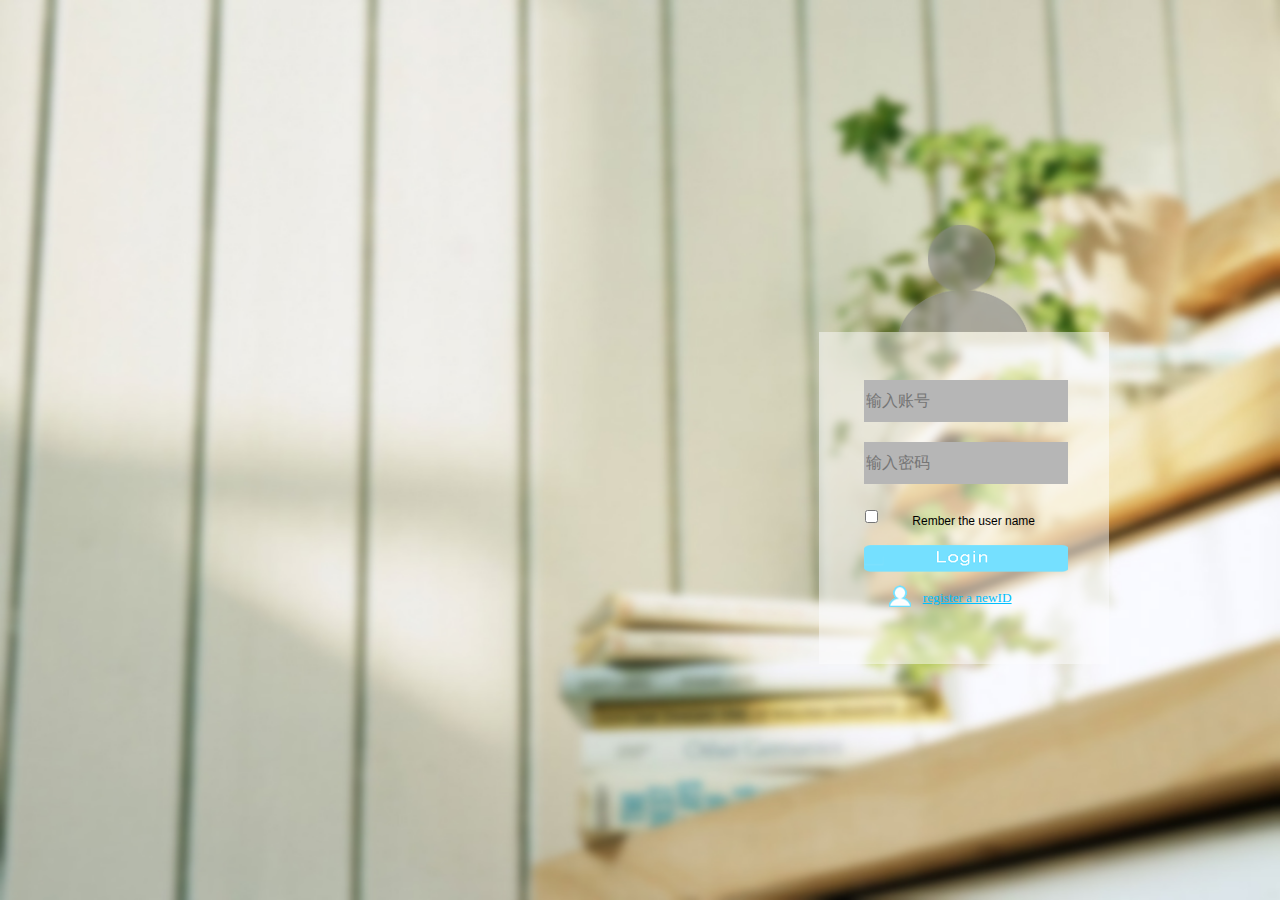
<file: index.html>
<!DOCTYPE html PUBLIC "-//W3C//DTD XHTML 1.0 Transitional//EN" "http://www.w3.org/TR/xhtml1/DTD/xhtml1-transitional.dtd">
<html xmlns="http://www.w3.org/1999/xhtml">
<head>
<meta http-equiv="Content-Type" content="text/html; charset=utf-8" />
<title>登陆</title>

<meta charset="gb2312">
<meta name="robots" content="all">
<meta name="Copyright" content="r2ThreeMan">
<meta name="author" content="r2ThreeMan">
<meta name="keywords" content="内蒙古工业大学，内蒙古工业大学软件工程，内蒙古工业大学软件工程15届" >
<style type="text/css">
#Login_box {
	position: absolute;
	width: 290px;
	height: 439px;
	z-index: 1;
	left: 64%;
	top: 25%;
	border: 0px;
	background-image: url(image/backgroundgai.png);
	text-align: center;
}
.user_class {
	position: absolute;
	height: 40px;
	width: 200px;
	left: 45px;
	top: 155px;
	border: 0px;
	background-color: #b6b6b6;
	color: #eceaea;
	font-size: 16px;
}
.user_class2 {
	position: absolute;
	height: 40px;
	width: 200px;
	left: 45px;
	top: 217px;
	border: 0px;
	background-color: #b6b6b6;
	color: #eceaea;
	font-size: 16px;
}
#r_name{
	position: absolute;
	left: 42px;
	top: 282px;
}

#rm {
	position: absolute;
	left: 68px;
	top: 289px;
	width: 173px;
	border: 0px;
	font-family: Arial, Helvetica, sans-serif;
	font-size: 12px;
}
#blue {
	background-color: #75e0ff;
	position: absolute;
	left: 45px;
	top: 320px;
}
#newid {
	height: 22px;
	width: 150px;
	position: absolute;
	left: 70px;
	top: 360px;
}
#new_logo {
	position: absolute;
	height: 22px;
	width: 22px;
	left: 70px;
	top: 360px;
}
</style>
<body>
<div id="container">
<div id="Layer1" style="background-repeat: no-repeat; background-size: 100% 100%; background-image: url(image/timg%20.png); position: absolute; width: 100%; height: 100%; z-index: -1; left: 0; top: 0;">
   
    <div id="Login_box">
      <form id="form1" name="form1" method="post" action="">
        <label for="user_name"></label>
        <input name="user_name" placeholder="输入账号" type="text" class="user_class" id="user_name" value="" />
    </form>
      <form id="form3" name="form3" class="tishi"method="post" action="">
        <label for="password"></label>
        <input type="checkbox" name="r_name" id="r_name" />
        <input name="password" placeholder="输入密码" type="text" class="user_class2" id="password" value="" />
      <input type="image" src="image/denglu.png" onclick="window.open('image/untitled.html')"
 style="
	position: absolute;
	left: 45px;
	top: 320px;" />
      </form>
      <div id="rm">Rember the user name</div>
      <small><a href="retister.html" style="height: 22px;
	width: 150px;
	position: absolute;
	color: deepskyblue;
	left: 73px;
	top: 365px;">register a newID</a></small>
    <div id="new_logo"><img src="image/newid_logo.png" /> </div>
 
</div>
</div>
</div>
</body>
</html>
</file>
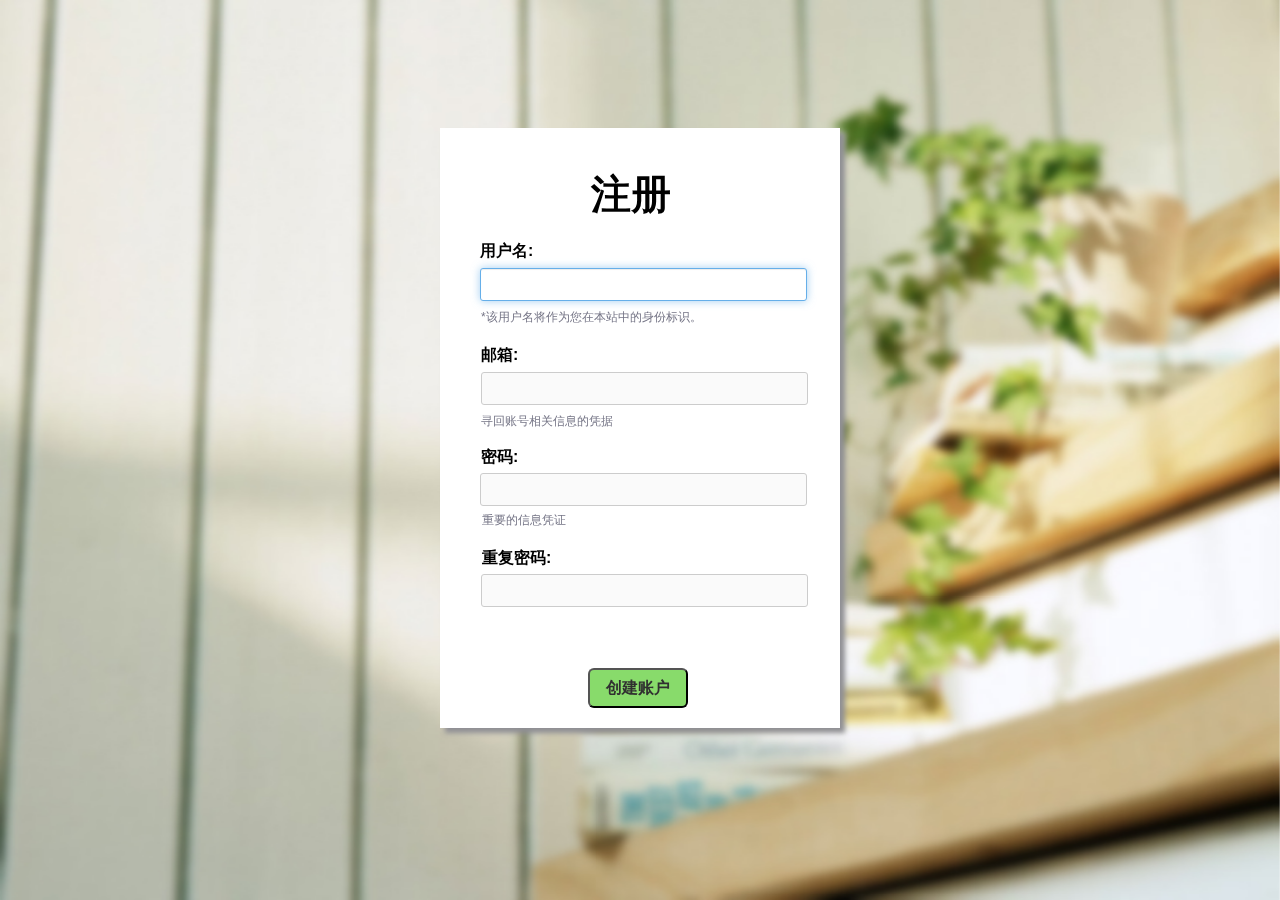
<file: retister.html>
<!DOCTYPE html>
<html>
	<head>
		<link type="text/css" href="css/register.css" rel="stylesheet" />
		<meta charset="UTF-8">
		<title>注册</title>
	</head>
	<body>
		<div id="div_main_0">
			<div  id="div_main" ></div>
			<div id="register_box">
				<div id="div_logo"><a>注册</a></div>
				<form id="form_1">
					<input id="submit_1" type="submit" name="submit_1" value="创建账户" formaction="test.html" formtarget="_self"/>
					<div id="user_n"><a>用户名:</a></div>
				  <input id="username" autofocus/>
				  <div id="username_tag"><a>*该用户名将作为您在本站中的身份标识。</a></div>
				  <div id="email_name"><a>邮箱:</a></div>
				  <div id="div_email_content"><input  id="email_contet" type="email"  /></div>
				  <div id="email_tag"><a>寻回账号相关信息的凭据</a></div>
				  <div id="password_name"><a>密码:</a></div>
				  <div id="password_content"><input type="password" id="password_conted" /></div>
				  <div id="password_tag"><a>重要的信息凭证</a></div>
				  <div id="repassowrd_name"><a>重复密码:</a></div>
				  <div id="div_repassword_content"><input type="password" id="repassword_conted" /></div>
				  
				  
				</form>
			</div>
		</div>
		
	</body>
</html>
</file>
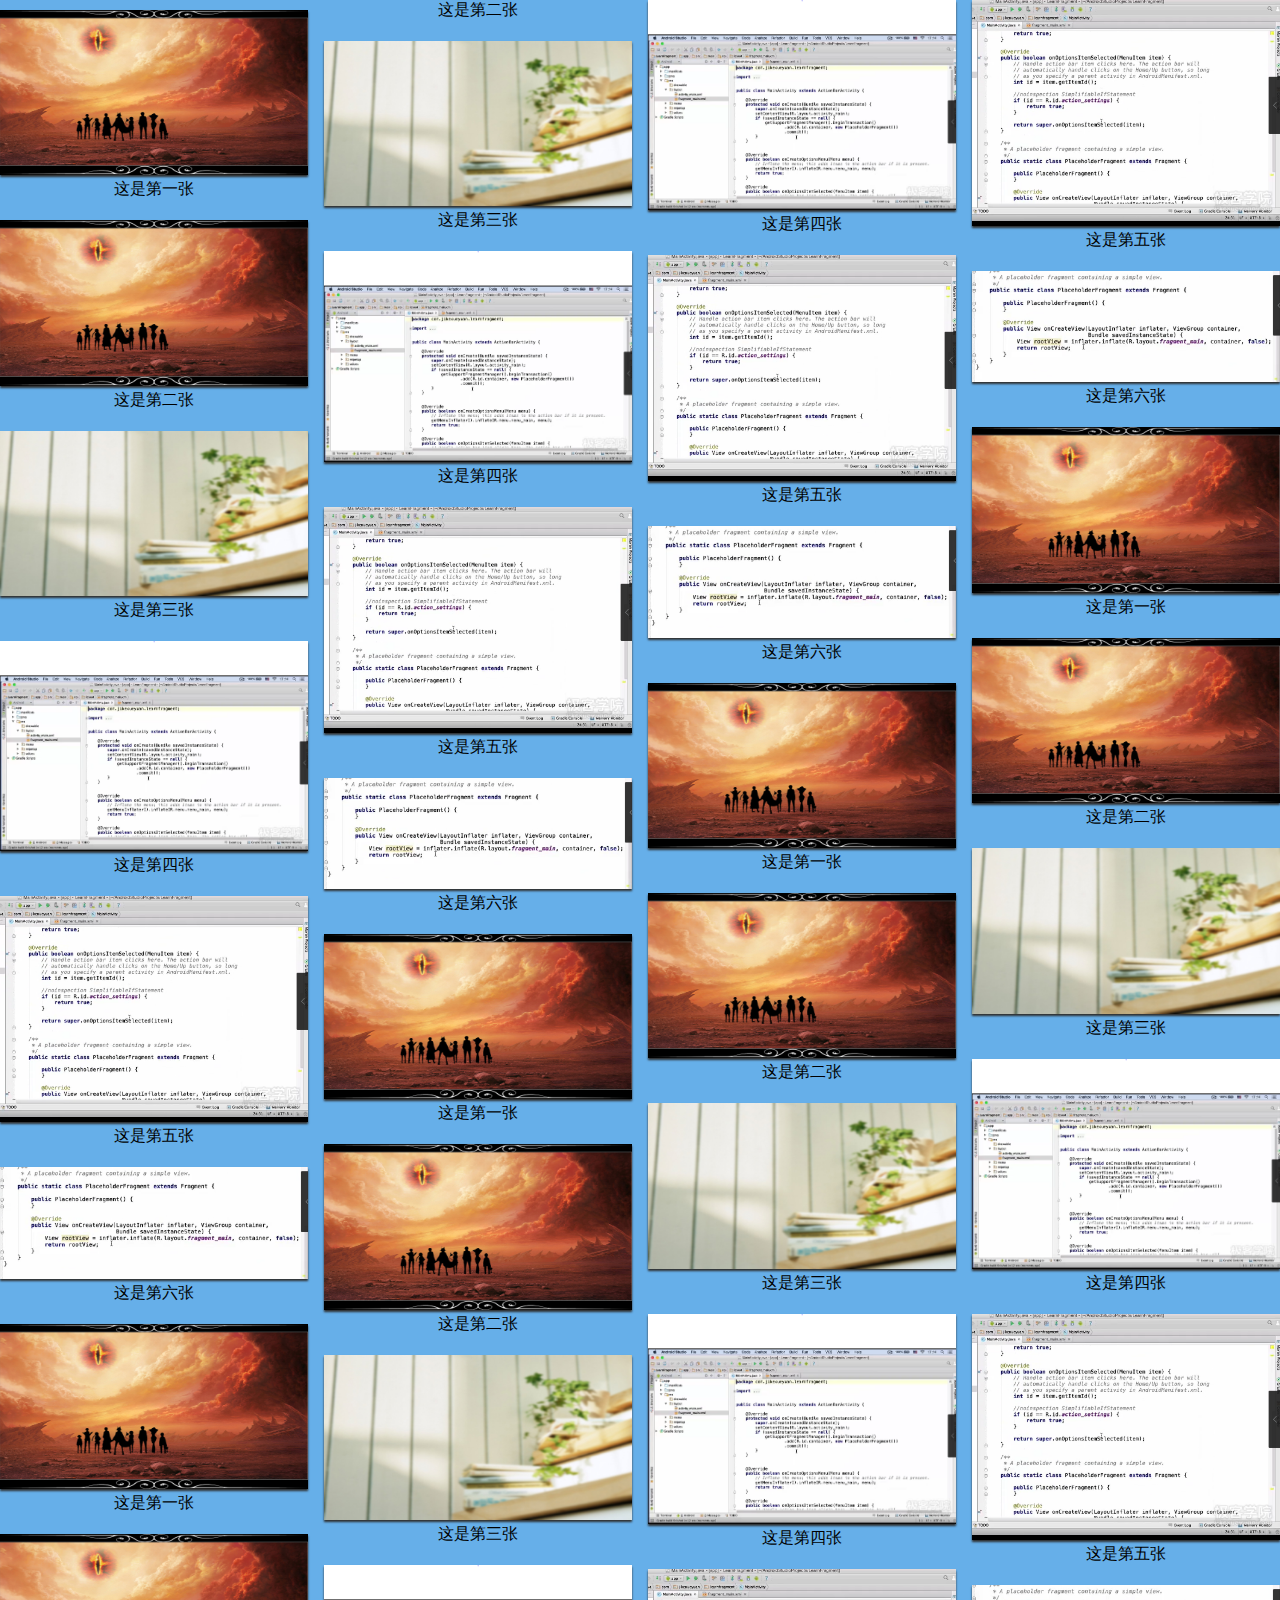
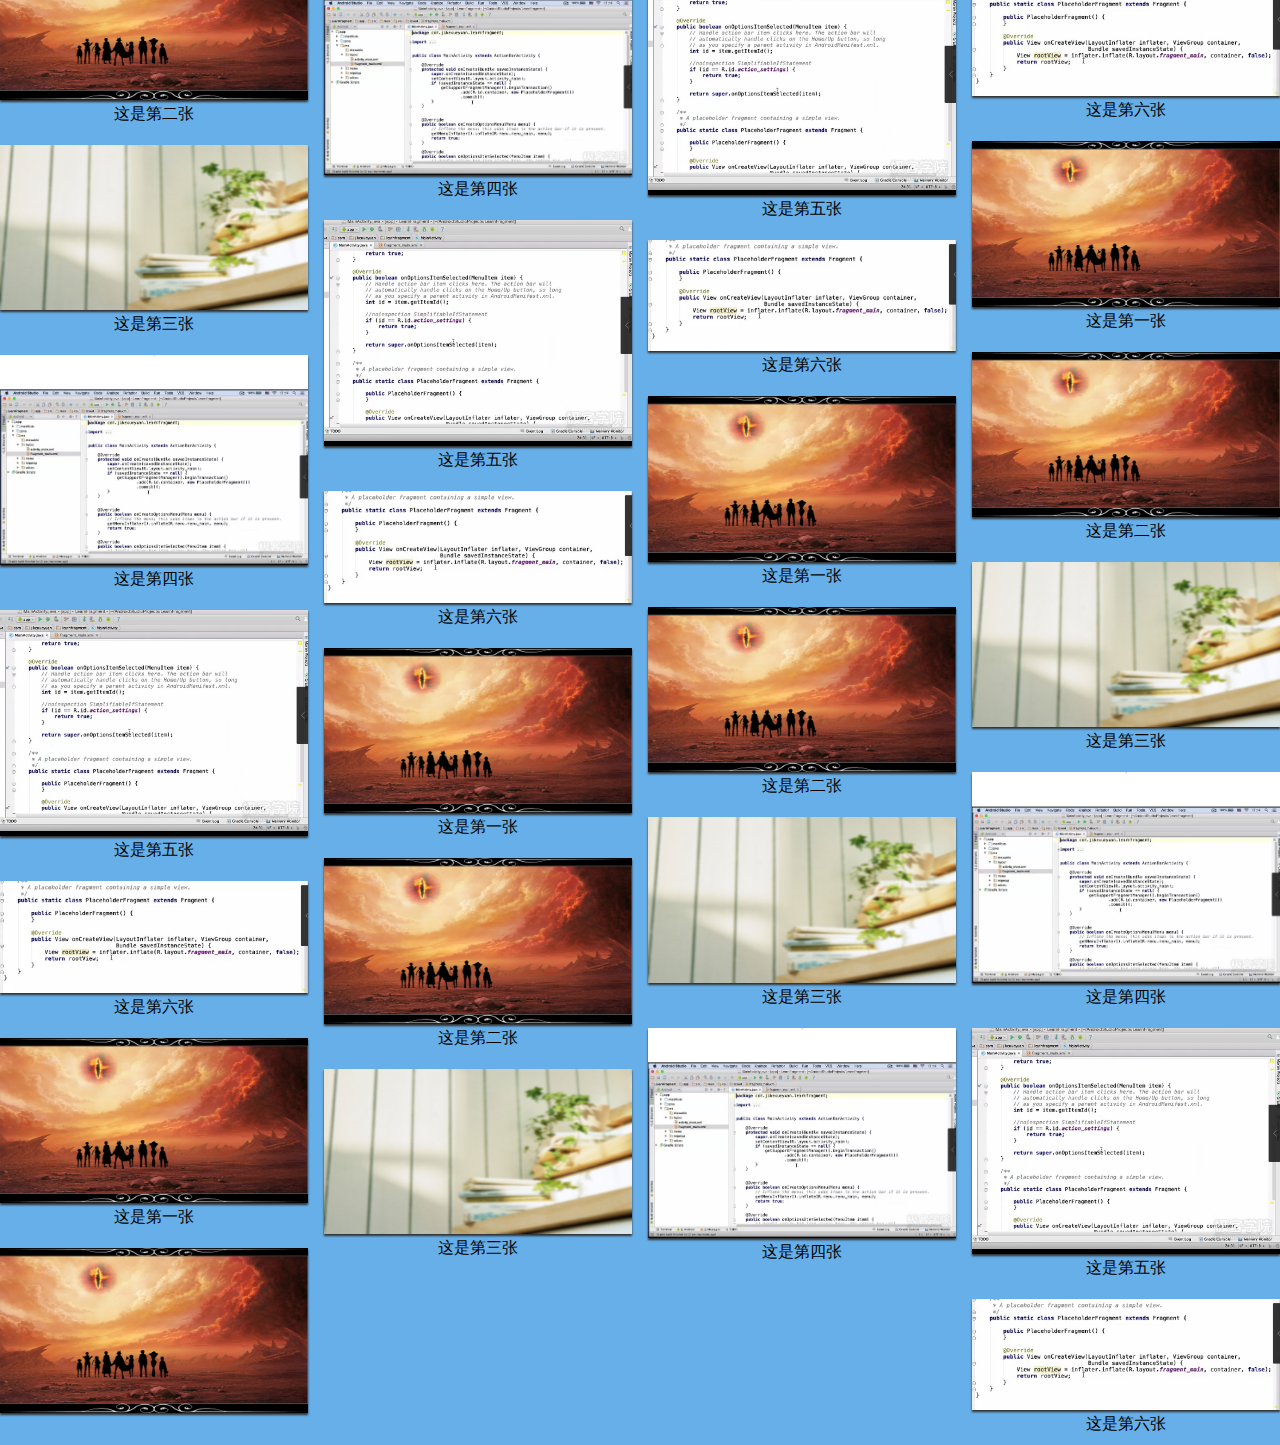
<file: test.html>
<!DOCTYPE html>
<html>
	<head>
		<meta charset="UTF-8">
		<title></title>
		<link href="css/waterfall.css" type="text/css" rel="stylesheet" />
	</head>
	<body>
		<script> 
/*		document.write("helloawdadwawdawdawdaawdawdawdawd");*/
	     </script>
		<div id="container">
			<div><img src="image/lubo/1.jpg"><a>这是第一张</a></div>
			<div><img src="image/lubo/2.jpg"><a>这是第二张</a></div>
			<div><img src="image/lubo/3.jpg"><a>这是第三张</a></div>
			<div><img src="image/lubo/4.jpg"><a>这是第四张</a></div>
			<div><img src="image/lubo/5.jpg"><a>这是第五张</a></div>
			<div><img src="image/lubo/6.jpg"><a>这是第六张</a></div>
			
			
			<div><img src="image/lubo/1.jpg"><a>这是第一张</a></div>
			<div><img src="image/lubo/2.jpg"><a>这是第二张</a></div>
			<div><img src="image/lubo/3.jpg"><a>这是第三张</a></div>
			<div><img src="image/lubo/4.jpg"><a>这是第四张</a></div>
			<div><img src="image/lubo/5.jpg"><a>这是第五张</a></div>
			<div><img src="image/lubo/6.jpg"><a>这是第六张</a></div>
			
			
			<div><img src="image/lubo/1.jpg"><a>这是第一张</a></div>
			<div><img src="image/lubo/2.jpg"><a>这是第二张</a></div>
			<div><img src="image/lubo/3.jpg"><a>这是第三张</a></div>
			<div><img src="image/lubo/4.jpg"><a>这是第四张</a></div>
			<div><img src="image/lubo/5.jpg"><a>这是第五张</a></div>
			<div><img src="image/lubo/6.jpg"><a>这是第六张</a></div>
			
			
			
			<div><img src="image/lubo/1.jpg"><a>这是第一张</a></div>
			<div><img src="image/lubo/2.jpg"><a>这是第二张</a></div>
			<div><img src="image/lubo/3.jpg"><a>这是第三张</a></div>
			<div><img src="image/lubo/4.jpg"><a>这是第四张</a></div>
			<div><img src="image/lubo/5.jpg"><a>这是第五张</a></div>
			<div><img src="image/lubo/6.jpg"><a>这是第六张</a></div>
			
			
			<div><img src="image/lubo/1.jpg"><a>这是第一张</a></div>
			<div><img src="image/lubo/2.jpg"><a>这是第二张</a></div>
			<div><img src="image/lubo/3.jpg"><a>这是第三张</a></div>
			<div><img src="image/lubo/4.jpg"><a>这是第四张</a></div>
			<div><img src="image/lubo/5.jpg"><a>这是第五张</a></div>
			<div><img src="image/lubo/6.jpg"><a>这是第六张</a></div>
			
			
			<div><img src="image/lubo/1.jpg"><a>这是第一张</a></div>
			<div><img src="image/lubo/2.jpg"><a>这是第二张</a></div>
			<div><img src="image/lubo/3.jpg"><a>这是第三张</a></div>
			<div><img src="image/lubo/4.jpg"><a>这是第四张</a></div>
			<div><img src="image/lubo/5.jpg"><a>这是第五张</a></div>
			<div><img src="image/lubo/6.jpg"><a>这是第六张</a></div>
			
			
			<div><img src="image/lubo/1.jpg"><a>这是第一张</a></div>
			<div><img src="image/lubo/2.jpg"><a>这是第二张</a></div>
			<div><img src="image/lubo/3.jpg"><a>这是第三张</a></div>
			<div><img src="image/lubo/4.jpg"><a>这是第四张</a></div>
			<div><img src="image/lubo/5.jpg"><a>这是第五张</a></div>
			<div><img src="image/lubo/6.jpg"><a>这是第六张</a></div>
			
			
			<div><img src="image/lubo/1.jpg"><a>这是第一张</a></div>
			<div><img src="image/lubo/2.jpg"><a>这是第二张</a></div>
			<div><img src="image/lubo/3.jpg"><a>这是第三张</a></div>
			<div><img src="image/lubo/4.jpg"><a>这是第四张</a></div>
			<div><img src="image/lubo/5.jpg"><a>这是第五张</a></div>
			<div><img src="image/lubo/6.jpg"><a>这是第六张</a></div>
			
			
			<div><img src="image/lubo/1.jpg"><a>这是第一张</a></div>
			<div><img src="image/lubo/2.jpg"><a>这是第二张</a></div>
			<div><img src="image/lubo/3.jpg"><a>这是第三张</a></div>
			<div><img src="image/lubo/4.jpg"><a>这是第四张</a></div>
			<div><img src="image/lubo/5.jpg"><a>这是第五张</a></div>
			<div><img src="image/lubo/6.jpg"><a>这是第六张</a></div>
		
		</div>
		
	</body>
</html>
</file>
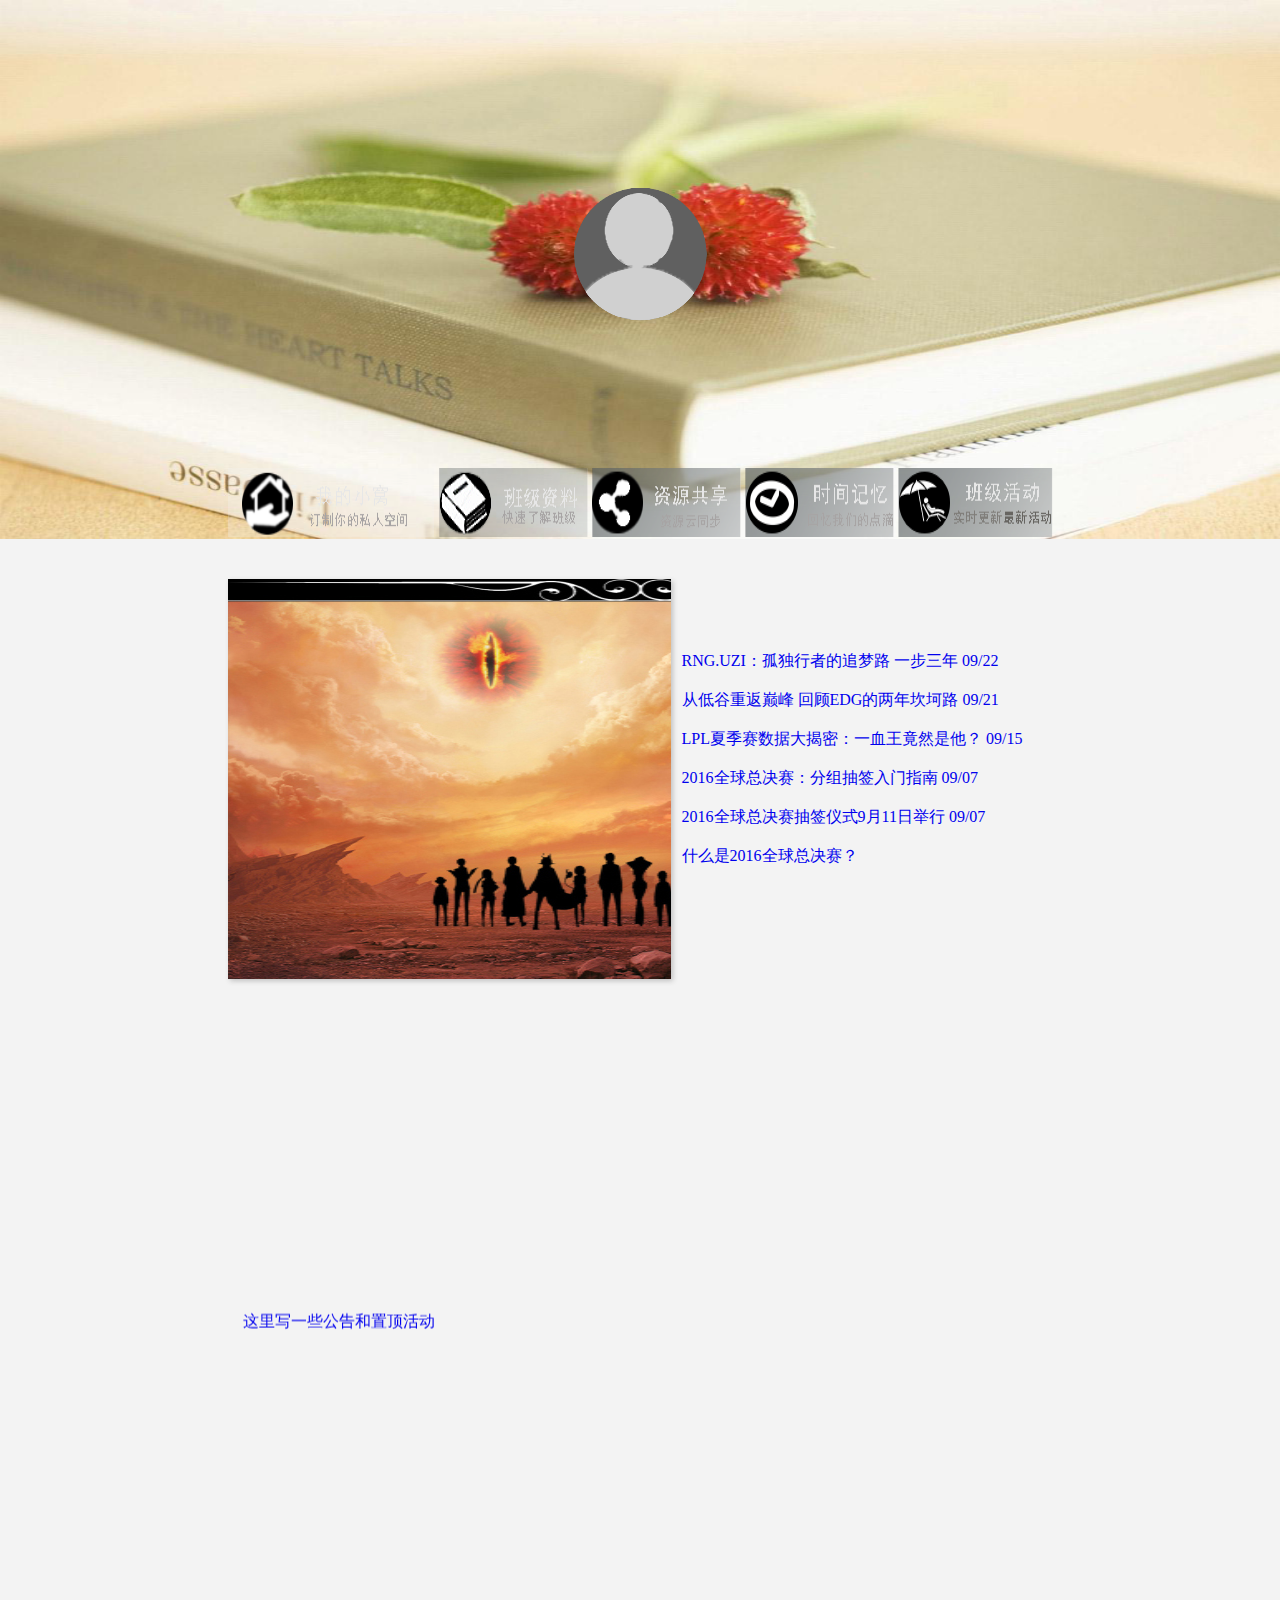
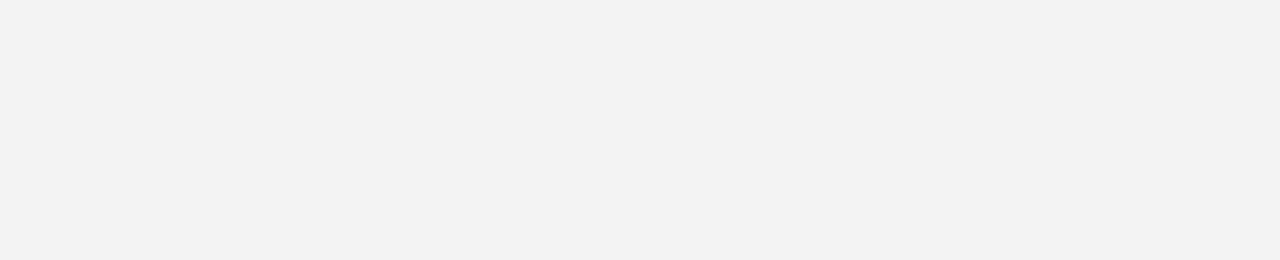
<file: image/untitled.html>
<!DOCTYPE html PUBLIC "-//W3C//DTD XHTML 1.0 Strict//EN"
   "http://www.w3.org/TR/xhtml1/DTD/xhtml1-strict.dtd">
<html xmlns="http://www.w3.org/1999/xhtml" lang="en" xml:lang="UTF-8">
    <head>
    	<meta charset="UTF-8">
    	<title>门户网站</title>
     <style type="text/css">
	 #certain{
	position: absolute;
	width: 100%;
	z-index: -1;
	left: 0px;
	top: 0px;
	background-color: #f3f3f3;
	 }
     #top_background {
	 height: 539px;
	 width:100%;
	 position:absolute;
	 left: 0;
	 top: 0;
	 background:url(mian_html/background.png);
	 background-size:100% 100%;
	 text-align:center
	 }
	 #head{
	height: 133px;
	width: 134px;
	margin:188px auto 147px;
	 }

     #guide_logo {
	height: 57px;
	}
	 * {
            margin: 0px;
            padding: 0px;
        }
        li {
            list-style: none;
        }
        img {
            border: 0;
        }
        a {
            text-decoration: none;
        }
        #slide {
            width: 443px;
            height: 400px;
            box-shadow: 2px 2px 5px  #c1c1c1;
            position:absolute;
            overflow: hidden;
        }
        #slide ul {
            position: absolute;
            left: 0px;
            top: 0px;
            height: 400px;
            width: 498px;
        }
        #slide ul li {
            width: 498px;
            height: 400px;
            overflow: hidden;
            float: left;
        }
        #slide .ico {
            width: 498px;
            height: 20px;
            overflow: hidden;
            text-align: center;
            position: absolute;
            left: 0px;
            bottom: 10px;
            z-index: 1;
        }
        #slide .ico a {
            display: inline-block;
            width: 10px;
            height:10px;
            background: url(out.png) no-repeat 0px 0px;
            margin: 0px 5px;
        }
        #slide .ico .active {
            background: url(out1.png) no-repeat 0px 0px;
        }
        #btnLeft {
            width: 60px;
            height: 400px;
            left: 0px;
            top: 0px;
            background: url() no-repeat 0px 0px;
            position: absolute;
            z-index: 2;
        }
        #btnLeft :hover {
            background: url() no-repeat 0px 0px;
        }
        #btnRight {
            width: 60px;
            height: 400px;
            right: 0px;
            top: 0px;
            background: url() no-repeat 0px 0px;
            position: absolute;
            z-index: 2;
        }
        #btnRight :hover {
            background: url() no-repeat 0px 0px;
        }       
     #mian_body {
	width: 825px;
	margin:579px auto 0;
}
     #roll_picture {
	background-color: #F3F3F3;
	width: 375px;
	padding-left:15px;
	padding-top:15px;
	margin:523px  0;
	float:left;
	border:#9F0;
}
     #presonal_information {
	width: 375px;
	
	background-color: #F3F3F3;
	margin-left:60px;
	float:left;
}
     #copy {
		 position:absolute;
		 left:0px;
		 bottom:0px;
		 width: 825px;
		 margin:5px;
}
</style>
         <script type="text/javascript">
        window.onload = function() {
            var oIco = document.getElementById("ico");
            var aBtn = oIco.getElementsByTagName("a");
            var oSlide = document.getElementById("slide");
            var oUl = oSlide.getElementsByTagName("ul");
            var aLi = oUl[0].getElementsByTagName("li");
            var oBtnLeft = document.getElementById("btnLeft");
            var oBtnRight = document.getElementById("btnRight");
             
            var baseWidth = aLi[0].offsetWidth;
            //alert(baseWidth);
            oUl[0].style.width = baseWidth * aLi.length + "px";
            var iNow = 0;
            for(var i=0;i<aBtn.length;i++) { 
                aBtn[i].index = i;
                aBtn[i].onclick = function() {
                    //alert(this.index);
                    //alert(oUl[0].style.left);
                    move(this.index);
                    //aIco[this.index].className = "active";
                }
            }
            oBtnLeft.onclick = function() {
                iNow ++;
                //document.title = iNow;
                move(iNow);
            }
            oBtnRight.onclick = function() {
                iNow --;
                document.title = iNow;
                move(iNow);
            }
             
            var curIndex = 0;
            var timeInterval = 1000;
            setInterval(change,timeInterval);
            function change() {
                if(curIndex == aBtn.length) {
                    curIndex =0;            
                } else {
                    move(curIndex);
                    curIndex += 1;
                }
 
            }
            function move(index) {
                //document.title = index;
                if(index>aLi.length-1) {
                    index = 0;
                    iNow = index;
                }
                if(index<0) {
                    index = aLi.length - 1;
                    iNow = index;
                }
                for(var n=0;n<aBtn.length;n++) {
                    aBtn[n].className = ""; 
                }
                aBtn[index].className = "active";
                oUl[0].style.left = -index * baseWidth + "px";
                //buffer(oUl[0],{
                //  left: -index * baseWidth
                //  },8)
                 
            }
        }
     </script>
</head>
<body>
<div id="certain">
  <div id="top_background">
  	<div id="head"><img src="mian_html/head.png" alt="" width="134" height="133" /></div>
  	<div id="guide_logo"><img src="mian_html/guide_logo.png" alt="" width="825" height="69" usemap="#Map" />
      <map name="Map" id="Map">

        <area shape="rect" coords="0,-1,209,67" href="../new_file.html" target="new" style="outline:none;"alt="" onclick="" />
        <area shape="rect" coords="212,0,362,67" href="../new_file.html" target="new"style="outline:none;" alt="" />
        <area shape="rect" coords="365,3,511,65" href="../new_file.html" target="new"style="outline:none;" alt="" />
        <area shape="rect" coords="518,0,666,67" href="../image/time/time_heml.html" target="_blank"style="outline:none;" alt="" />
        <area shape="rect" coords="518,0,x666,67" href="../image/time/time_heml.html" target="new"style="outline:none;" alt="" />
        <area shape="rect" coords="671,1,828,69" href="../new_file.html" target="new"style="outline:none;" alt="" />
      </map>
  	</div>
  </div>
  	<div id="mian_body">
     <div id="slide">//
        <a id="btnLeft" href="javascript:void(0);" ></a>
        <a id="btnRight" href="javascript:void(0);" ></a>
        <!--when change next image:style="left: -(n-1)*800px;"-->
        <ul>
            <li><img src="lubo/1.jpg" alt="" /></li>
            <li><img src="lubo/2.jpg" alt="" /></li>
            <li><img src="lubo/3.jpg" alt="" /></li>
            <li><img src="lubo/4.jpg" alt="" /></li>
            <li><img src="lubo/5.jpg" alt="" /></li>
            <li><img src="lubo/6.jpg" alt="" /></li>
        </ul>
      </div>
        <div id="ico" class="ico">    
            <a class="active" href="javascript:void(0);"></a>
            <a href="javascript:void(0);"></a>
            <a href="javascript:void(0);"></a>
            <a href="javascript:void(0);"></a>
            <a href="javascript:void(0);"></a>
            <a href="javascript:void(0);"></a>
        </div>
       <div id="roll_picture">
       <marquee direction="up" scrolldelay="100" scrollamount="3"  >

       <a href="../new_file.html" target="new"> 这里写一些公告和置顶活动<br><br />

       这里写一些公告和置顶活动<br><br />
       这里写一些公告和置顶活动<br><br />
       这里写一些公告和置顶活动<br><br />
       这里写一些公告和置顶活动<br><br />
       这里写一些公告和置顶活动</a>
       </marquee>
       </div>
       <div id="presonal_information">
       <br><br />
       <br><br />
        <a href="../test.html"  target="_blank">&nbsp;RNG.UZI：孤独行者的追梦路 一步三年 09/22<br><br />
		&nbsp;从低谷重返巅峰 回顾EDG的两年坎坷路 09/21<br><br />
		&nbsp;LPL夏季赛数据大揭密：一血王竟然是他？ 09/15<br><br />
		&nbsp;2016全球总决赛：分组抽签入门指南 09/07<br><br />
		&nbsp;2016全球总决赛抽签仪式9月11日举行 09/07<br><br />
		&nbsp;什么是2016全球总决赛？</a></div>
    </div> 
  </div>
</div>
</body>
</html>
</file>
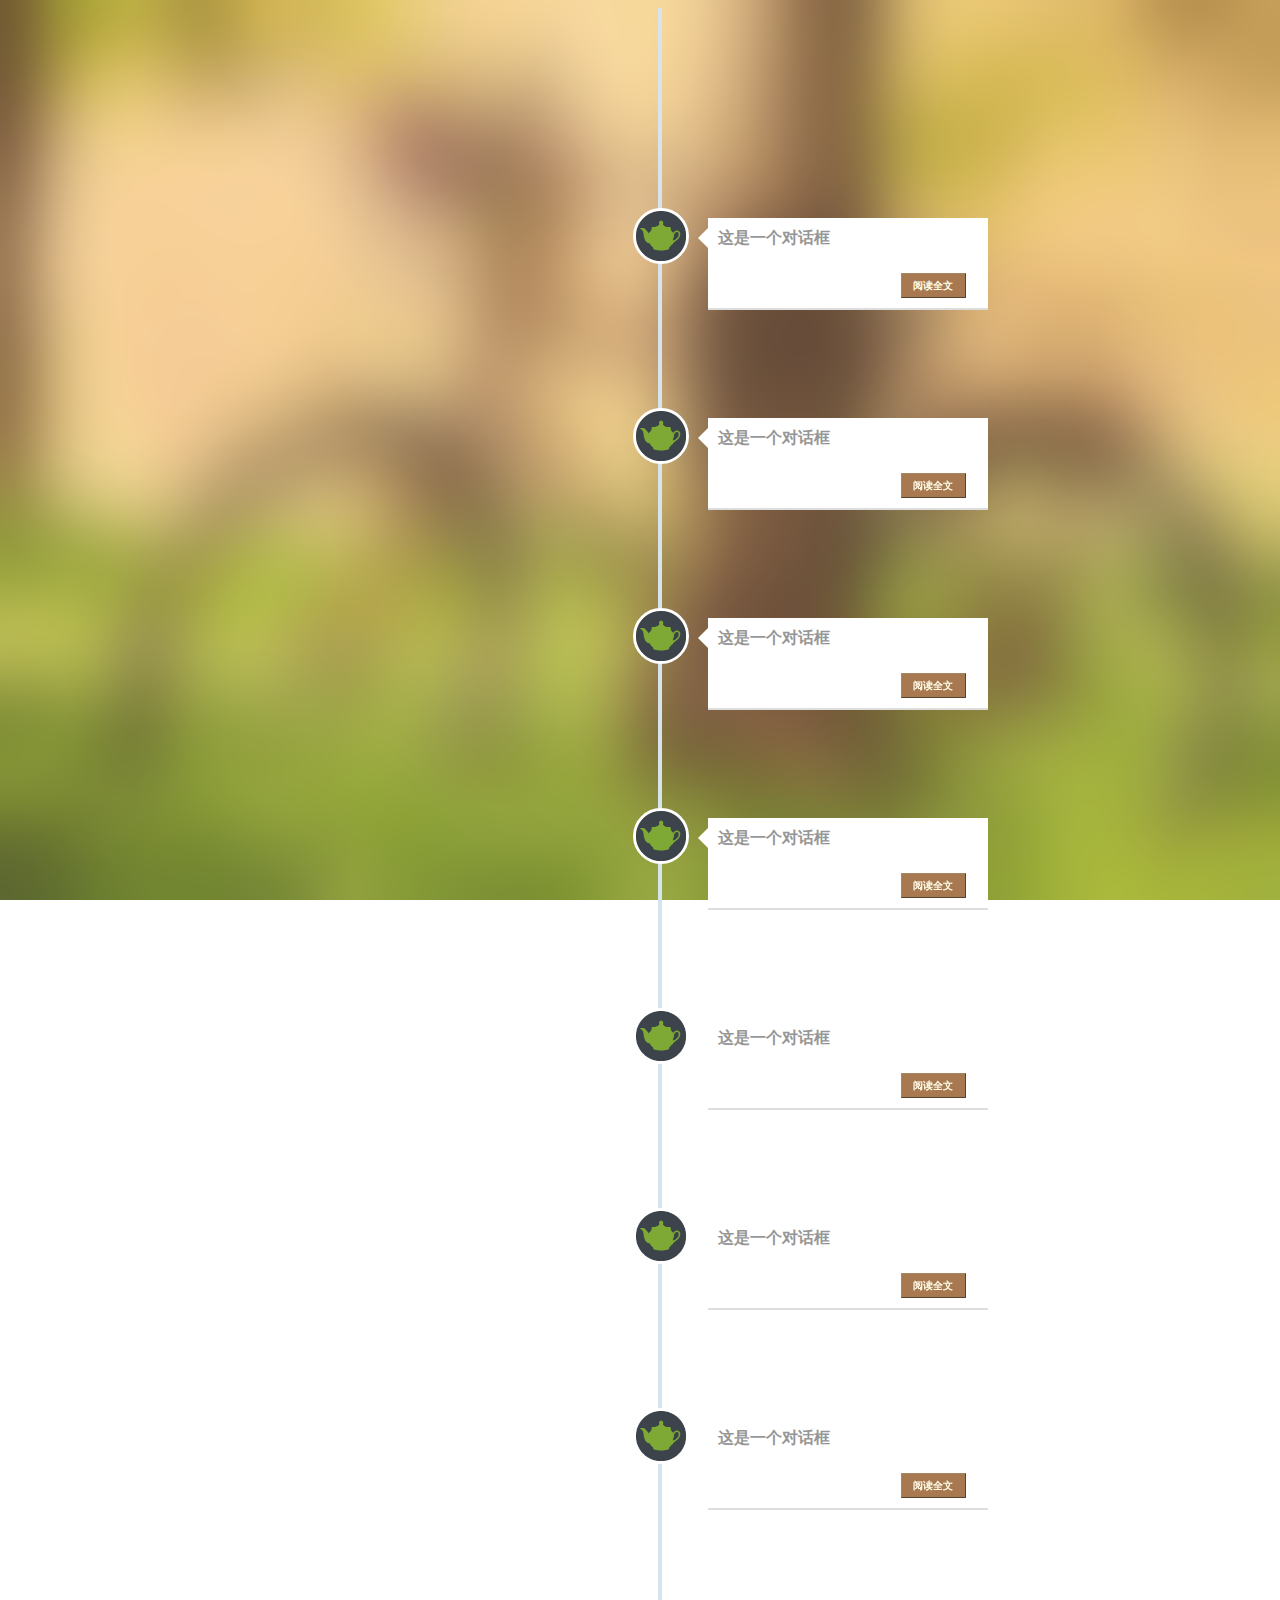
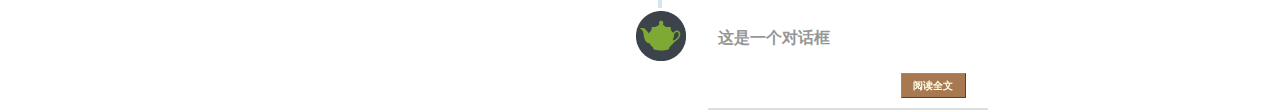
<file: image/time/time_heml.html>
<!DOCTYPE html PUBLIC "-//W3C//DTD 	XHTML 1.0 Transitional//EN" "http://www.w3.org/TR/xhtml1/DTD/xhtml1-transitional.dtd">
<html xmlns="http://www.w3.org/1999/xhtml">
<head>
<meta http-equiv="Content-Type" content="text/html; charset=utf-8" />
<title>时光轴</title>
	<link rel="stylesheet" type="text/css" href="../../css/style.css" />
<style type="text/css">
#Layer1 {

	z-index: -1;
	margin: 0px;
}
</style></head>

<body>
<div id="Layer1">
	<div id="main_boxs"></div>
		<div id="main_dialogs"></div>
		<div class="lengch"></div>
	  	<div class="round_image">
	  	<img src="../time_icon.png"></div>
	<div id="dialog">
		<div class="static_box">
			<div class="dialog_box">
				这是一个对话框
				<div id="dialog_main_box">
					<div class="call_box">
					<span ></span>
					<div class="call_box_white">
						<span></span>
					</div>
				</div>
				<div><input class="dialog_button" type="button" value="阅读全文"/></div>
				</div>
                
		
		  </div>
		</div>
		
	</div>
	<div class="lengch"></div>
	  	<div class="round_image">
	  	<img src="../time_icon.png"></div>
	<div id="dialog">
		<div class="static_box">
			<div class="dialog_box">
				这是一个对话框
				<div id="dialog_main_box">
					<div class="call_box">
					<span ></span>
					<div class="call_box_white">
						<span></span>
					</div>
				</div>
				<div><input class="dialog_button" type="button" value="阅读全文"/></div>
				</div>
                
		
		  </div>
		</div>
		
	</div>
<div class="lengch"></div>
	  	<div class="round_image">
	  	<img src="../time_icon.png"></div>
	<div id="dialog">
		<div class="static_box">
			<div class="dialog_box">
				这是一个对话框
				<div id="dialog_main_box">
					<div class="call_box">
					<span ></span>
					<div class="call_box_white">
						<span></span>
					</div>
				</div>
				<div><input class="dialog_button" type="button" value="阅读全文"/></div>
				</div>
                
		
		  </div>
		</div>
		
	</div>
<div class="lengch"></div>
	  	<div class="round_image">
	  	<img src="../time_icon.png"></div>
	<div id="dialog">
		<div class="static_box">
			<div class="dialog_box">
				这是一个对话框
				<div id="dialog_main_box">
					<div class="call_box">
					<span ></span>
					<div class="call_box_white">
						<span></span>
					</div>
				</div>
				<div><input class="dialog_button" type="button" value="阅读全文"/></div>
				</div>
                
		
		  </div>
		</div>
		
	</div>
<div class="lengch"></div>
	  	<div class="round_image">
	  	<img src="../time_icon.png"></div>
	<div id="dialog">
		<div class="static_box">
			<div class="dialog_box">
				这是一个对话框
				<div id="dialog_main_box">
					<div class="call_box">
					<span ></span>
					<div class="call_box_white">
						<span></span>
					</div>
				</div>
				<div><input class="dialog_button" type="button" value="阅读全文"/></div>
				</div>
                
		
		  </div>
		</div>
		
	</div>
	
	
	
	
	<div class="lengch"></div>
	  	<div class="round_image">
	  	<img src="../time_icon.png"></div>
	<div id="dialog">
		<div class="static_box">
			<div class="dialog_box">
				这是一个对话框
				<div id="dialog_main_box">
					<div class="call_box">
					<span ></span>
					<div class="call_box_white">
						<span></span>
					</div>
				</div>
				<div><input class="dialog_button" type="button" value="阅读全文"/></div>
				</div>
                
		
		  </div>
		</div>
		
	</div>
	
	
	<div class="lengch"></div>
	  	<div class="round_image">
	  	<img src="../time_icon.png"></div>
	<div id="dialog">
		<div class="static_box">
			<div class="dialog_box">
				这是一个对话框
				<div id="dialog_main_box">
					<div class="call_box">
					<span ></span>
					<div class="call_box_white">
						<span></span>
					</div>
				</div>
				<div><input class="dialog_button" type="button" value="阅读全文"/></div>
				</div>
                
		
		  </div>
		</div>
		
	</div>
	
	
	
	
	<div class="lengch"></div>
	  	<div class="round_image">
	  	<img src="../time_icon.png"></div>
	<div id="dialog">
		<div class="static_box">
			<div class="dialog_box">
				这是一个对话框
				<div id="dialog_main_box">
					<div class="call_box">
					<span ></span>
					<div class="call_box_white">
						<span></span>
					</div>
				</div>
				<div><input class="dialog_button" type="button" value="阅读全文"/></div>
				</div>
                
		
		  </div>
		</div>
		
	</div>
	</div>

</body>
</html>
</file>
<file: css/register.css>
*{
	font-family: "Arial";
}

body{
	margin: 0px;
	
}

#register_box{
	position: relative;
	z-index: 2;
	background-color: #FFFFFF;
	height: 600px;
	width: 400px;
	margin:10% auto;
	opacity: 1;
	box-shadow: 5px 5px 5px #8F8F94;
}


#submit_1{
	position: absolute;
	color: #303030;
	background-color: #88DB6B;
	border-radius: 6px;
	height: 40px;
	width: 100px;
	bottom: 20px;
	left: 37%;
     font-weight:bold;
     font-size: 16px;

	
}
#submit_1:hover{
	background-color: #5CA941;
}

#submit_1{
	
}

#div_main_0{
	z-index: -1;
	margin: 0px;
}
#div_main{

	position:fixed;
	background-image: url(../image/register-background.png);
	width: 100%; 
	height: 100%; 
	z-index: -1; 
	left: 0;
	 top: 0;
	background-size: 100% 100%;
	
}


#username{
	           
	            background-color: #FAFAFA;
	            border: 1px solid #ccc; 
                padding: 7px 0px;
                border-radius: 3px; /*css3属性IE不支持*/
                padding-left:5px; 
                margin: 35% 10%;
                width: 320px;
                height: 17px;
                font-size: 16px;
}
#username:focus{    
	                background-color: #FFFFFF;
                    border-color: #66afe9;
                    outline: 0;
                    -webkit-box-shadow: inset 0 1px 1px rgba(0,0,0,.075),0 0 8px rgba(102,175,233,.6);
                    box-shadow: inset 0 1px 1px rgba(0,0,0,.075),0 0 8px rgba(102,175,233,.6)
            }




#user_n{
	font-stretch: 10px;
	position: absolute;
	margin: 38% 10%;
	font-family: "Arial";
	left: 0px;
	top: -39px;
	width: 64px;
	font-weight:bold;
}



#username_tag{
	position: absolute;
	font-size: 12px;
	color: #767687;
	margin: 4% 7%;
	font-family: "Arial";
	left: 13px;
	top: 165px;
}



#email_name{
	position: absolute;
	font-stretch: 10px;
	left: 41px;
	top: 217px;
	font-weight:bold;
	
	
}
#email_contet{
	position: absolute;
	border: 1px solid #ccc;
	width: 320px;
	height: 17px;
	font-size: 16px;
	background-color: #FAFAFA;
	padding: 7px 0px;
	border-radius: 3px; /*css3属性IE不支持*/
	padding-left: 5px;
	margin: 10%;
	left: 1px;
	top: 204px;
}


#email_contet:focus{
	background-color: #FFFFFF;
                    border-color: #66afe9;
                    outline: 0;
                    -webkit-box-shadow: inset 0 1px 1px rgba(0,0,0,.075),0 0 8px rgba(102,175,233,.6);
                    box-shadow: inset 0 1px 1px rgba(0,0,0,.075),0 0 8px rgba(102,175,233,.6)
            }


#email_tag{
	position: absolute;
	font-size: 12px;
	color: #767687;
	margin: 30% 7%;
	font-family: "Arial";
	left: 13px;
	top: 165px;
}



#password_name{
	position: absolute;
	font-stretch: 10px;
	left: 41px;
	top: 319px;
	font-weight: bold;
}

#password_conted{
	position: absolute;
	width: 320px;
	background-color: #FAFAFA;
	border: 1px solid #ccc;
	padding: 7px 0px;
	border-radius: 3px; /*css3属性IE不支持*/
	padding-left: 5px;
	margin: 35% 10%;
	height: 17px;
	font-size: 16px;
	top: 205px;
}

#password_conted:focus{
	                   background-color: #FFFFFF;
                    border-color: #66afe9;
                    outline: 0;
                    -webkit-box-shadow: inset 0 1px 1px rgba(0,0,0,.075),0 0 8px rgba(102,175,233,.6);
                    box-shadow: inset 0 1px 1px rgba(0,0,0,.075),0 0 8px rgba(102,175,233,.6)
         
}


#password_tag{
	position: absolute;
	font-size: 12px;
	color: #767687;
	margin: 33% 7%;
	font-family: "Arial";
	left: 14px;
	top: 252px;
}



#repassowrd_name{
	position: absolute;
	font-stretch: 10px;
	left: 42px;
	top: 420px;
	font-weight: bold;
	height: 1px;
}


#repassword_conted{
	position: absolute;
	width: 320px;
	background-color: #FAFAFA;
	border: 1px solid #ccc;
	padding: 7px 0px;
	border-radius: 3px; /*css3属性IE不支持*/
	padding-left: 5px;
	margin: 42% 10%;
	height: 17px;
	font-size: 16px;
	top: 278px;
	left: 1px;
}


#repassword_conted:focus{
	 background-color: #FFFFFF;
                    border-color: #66afe9;
                    outline: 0;
                    -webkit-box-shadow: inset 0 1px 1px rgba(0,0,0,.075),0 0 8px rgba(102,175,233,.6);
                    box-shadow: inset 0 1px 1px rgba(0,0,0,.075),0 0 8px rgba(102,175,233,.6)
         


}

#div_logo{
	position: absolute;
	font-size: 40px;
	width: 120px;
	height: 30px;
	margin: auto;
	left: 151px;
	top: 39px;
	font-family: "微软雅黑";
	font-weight: bold;
}
</file>
<file: css/waterfall.css>
*{
	margin: 0px;
}

body{
	background-color:  #66AFE9;
}
#container{
	
	column-width: 260px;
	-moz-column-width:260px;
	-moz-column-gap: 30px;

	
	
	
}

#container div{

	text-align: center;
	margin: 10px 0px;
	border-style: solid;
	border-width:0px 0px 10px 0px ;
	border-color:   #66AFE9;
	position: relative;
	align-content: center;
	
	background-color: #66AFE9;
}


#container img{
box-shadow: 0px 2px 2px  #303030;
	width: 100%;
	height: 100%;
}
</file>
<file: css/style.css>
.call_box{
	
	width: 0px;
	height: 0px;
	top: 10px;
	border-color: transparent  #FFFFFF  transparent transparent;
	border-width: 10px;
	border-style: solid;
	left: -20px;
	position: absolute;
	
	
	
}



.dialog_box{
	color: #969696;
	position: absolute;
	width: 260px;
	height: 70px;
	border-style: solid;
	border-radius: 0px;
	border-color: #FFFFFF  #FFFFFF #DDDDDD #FFFFFF;
	border-width: 0px 0px 2px 0px;
	padding: 10px;
	background-color: #FFFFFF;
	margin-bottom: 1px;
	font-weight: bold;
	z-index: 1;
	margin:10px 700px;

	
	}


.dialog_box span{
	
	
	 border-color:   transparent  transparent transparent;
}


.call_box_white{
	
	position: absolute;
	width: 0px;
	height: 0px;
	border-width:14.5px ;
	border-style: solid;
	left: -8px;
	top: -14.5px;
	border-color: transparent  transparent transparent transparent; 
}


.dialog_button{
	position: absolute;
	background-color:#A87851;
	border-width: .05px;
	border-color: #A88664;
	border-radius: 0px;
	height: 25px;
	width: 65px;
	bottom: 10px;
	color:   #FFFFE9;
	right: 8%;
     font-weight:bold;
     font-size: 10px;

}

.lengch{
	
	
	background-color:#D7E4ED ;
	height: 200px;
	width: 4px;
	margin: 0 650px;
}


.round_image{
	z-index: 0;
	position:  absolute;
	width: 50px;
	height: 50px;
	border-width: 3px;
	border-color: #FFFFFF;
	border-radius: 50%;
	border-style: solid;
	background-size: 100%;
	background-color: transparent;
	margin: 0 625px;
	background- align-content: center;
	
	
}

img{
	z-index: 1;
	position: absolute;
	width: 100%;
	height: 100%;
	background-color: transparent;
	left: 0px;
	top: 0px;
	
}




#main_boxs{
	
   	background-repeat: no-repeat;
	background-size: 100% 100%;
	background-image:url(../image/time/time_background.png);
	position: fixed;
	width: 100%;
	height: 100%; 
	z-index: -1; 
	left: 0; 
	top: 0;	
}

#main_dialogs {
	position: relative;
	z-index: 2;
>>>>>>> 第一版
}
</file>
